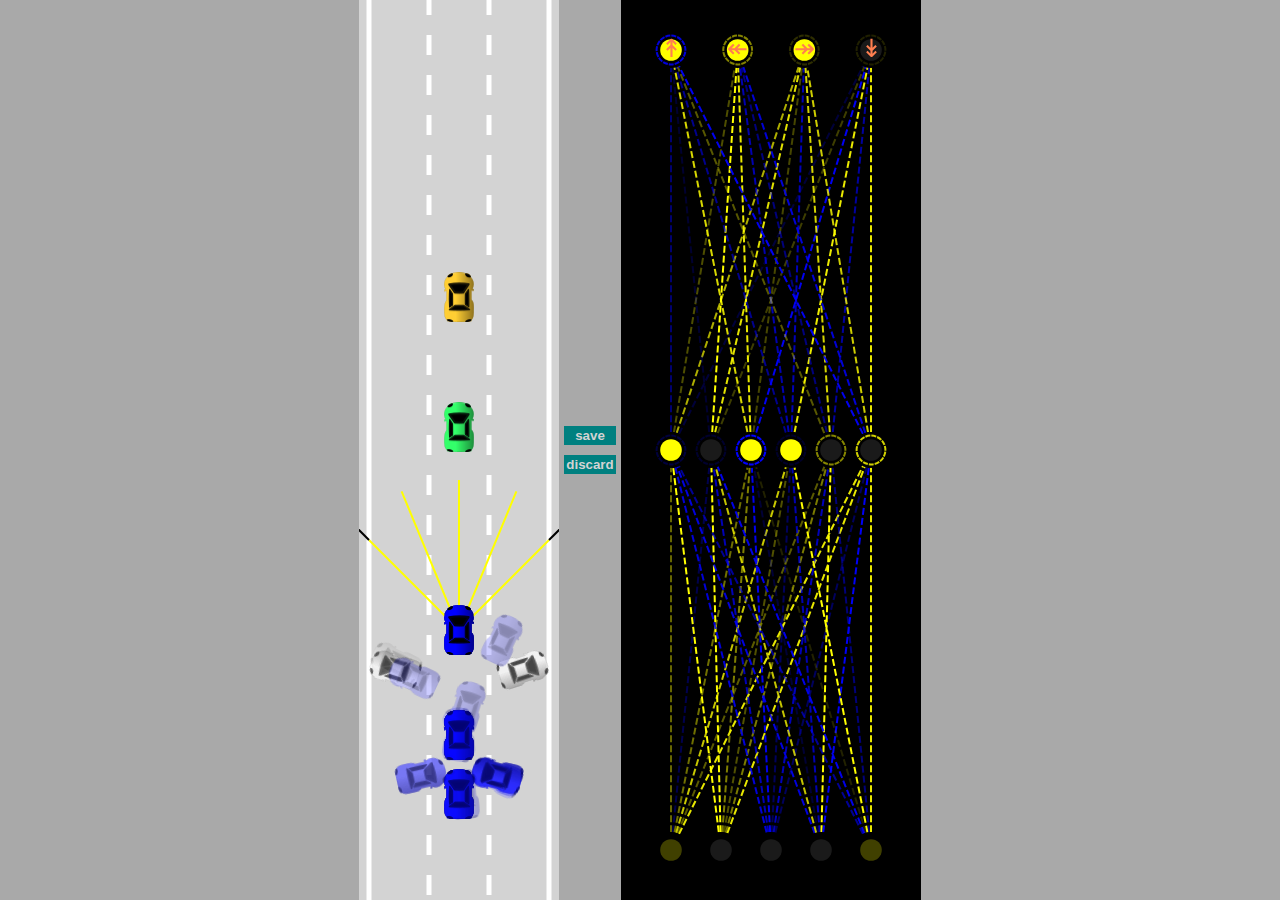
<file: index.html>
<!DOCTYPE html>
<html>

<head>
  <meta charset="utf-8">
  <link rel="stylesheet" href="style.css">
  <title>Self Driving Car</title>
</head>

<body>
  <canvas id="carCanvas"></canvas>
  <div id="verticalButtons">
    <button onclick="save()">save</button>
    <button onclick="discard()">discard</button>
  </div>
  <canvas id="networkCanvas"></canvas>
  <script src="utils.js"></script>
  <script src="visualizer.js"></script>
  <script src="network.js"></script>
  <script src="sensor.js"></script>
  <script src="road.js"></script>
  <script src="controls.js"></script>
  <script src="car.js"></script>
  <script src="main.js"></script>
</body>

</html>
</file>
<file: style.css>
* {
  box-sizing: border-box;
  margin: 0;
  padding: 0;
}

body {
  background-color: darkgray;
  overflow: hidden;
  display: flex;
  justify-content: center;
  gap: 5px;
}

#carCanvas {
  background-color: lightgray;
}

#networkCanvas {
  background-color: black;
}

#verticalButtons {
  display: flex;
  flex-direction: column;
  justify-content: center;
  gap: 10px;

  & button {
    border: none;
    background-color: teal;
    color: lightgray;
    font-weight: 800;
    padding: 2px;
    cursor: pointer;
    transition: all 0.2s;
  }

  & button:hover {
    background-color: rgb(0, 71, 71);
  }
}
</file>
